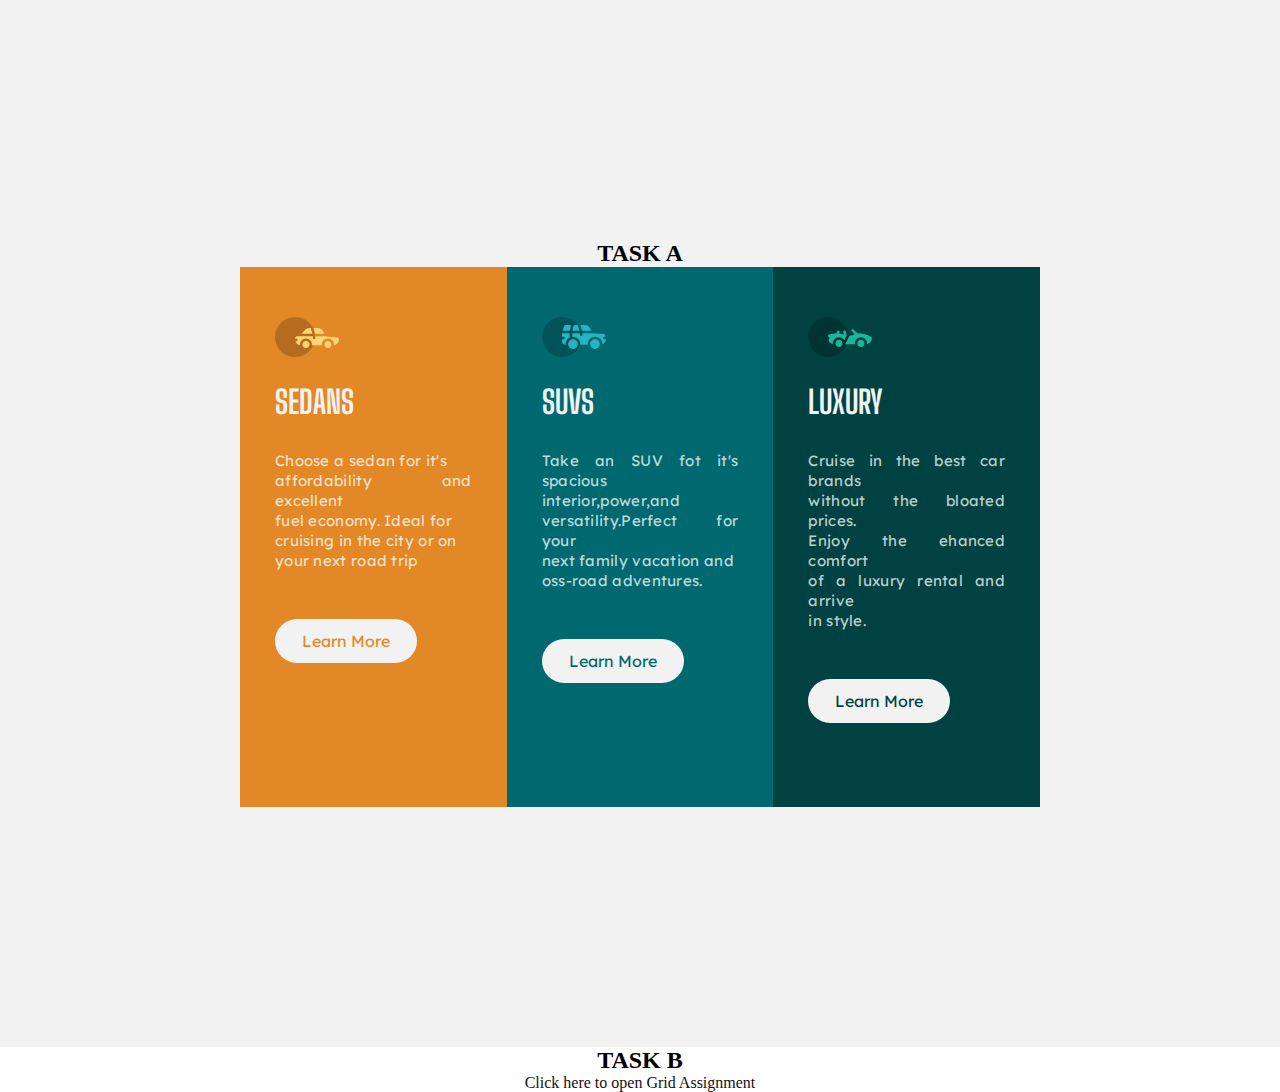
<file: ColumnCard/Index.html>
<!DOCTYPE html>
<html lang="en">

<head>
  <meta charset="UTF-8">
  <meta http-equiv="X-UA-Compatible" content="IE=edge">
  <meta name="viewport" content="width=device-width, initial-scale=1.0">
  <title>Column Card</title>
  <link rel="stylesheet" href="style.css">
</head>

<body>
  <section class="flex">
    <h2>TASK A</h2>
    <div class="container">
      <div class="column-cards">
        <div class="cards" id="yellow">
          <img src="./icon-sedans.svg" alt="car">
          <h1>sedans</h1>
          <p>Choose a sedan for it's<br> affordability and excellent<br> fuel economy. Ideal for <br> cruising in the
            city or on <br>your next road trip</p>
          <a class="btn" href="#">Learn More</a>
        </div>
        <div class="cards" id="blue">
          <img src="./icon-suvs.svg" alt="car">
          <h1>suvs</h1>
          <p>Take an SUV fot it's spacious<br> interior,power,and<br> versatility.Perfect for your<br> next family
            vacation and<br> oss-road adventures.</p>
          <a class="btn" href="#">Learn More</a>
        </div>
        <div class="cards" id="green">
          <img src="./icon-luxury.svg" alt="car">
          <h1>luxury</h1>
          <p>Cruise in the best car brands<br> without the bloated prices.<br> Enjoy the ehanced comfort<br> of a luxury
            rental and arrive<br> in style.</p>
          <a class="btn" href="#">Learn More</a>
        </div>
      </div>
    </div>
  </section>

  <section class="grid">
    <h2>TASK B</h2>
    <a href="./grid.html"> Click here to open Grid Assignment</a>
  </section>
</body>

</html>
</file>
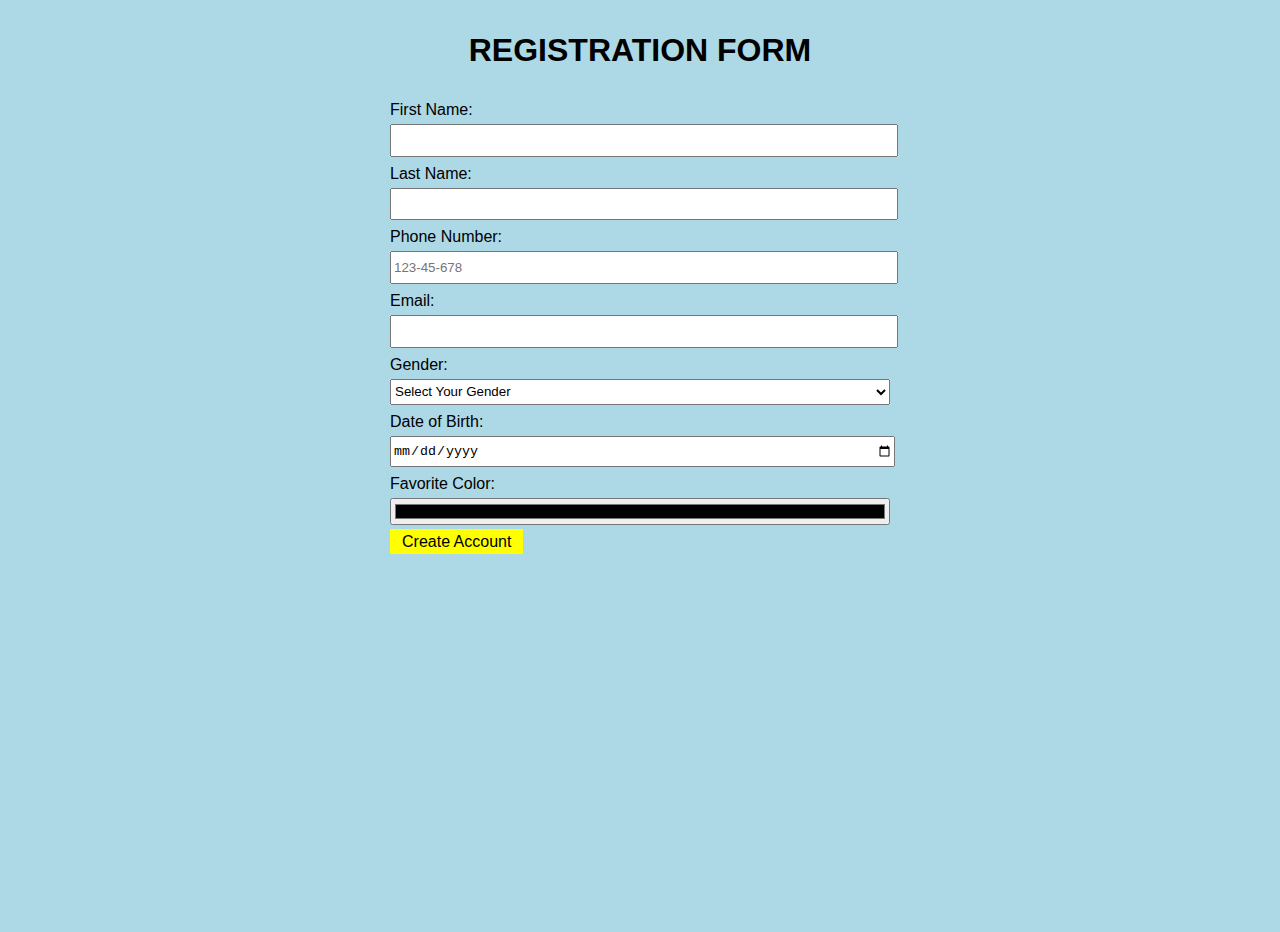
<file: Form/index.html>
<!DOCTYPE html>
<html lang="en">

<head>
  <meta charset="UTF-8">
  <meta http-equiv="X-UA-Compatible" content="IE=edge">
  <meta name="viewport" content="width=device-width, initial-scale=1.0">
  <title>Registration Form</title>
  <link rel="stylesheet" href="style.css">
</head>

<body>
    <h1>Registration Form</h1>
    <form action="">
      <label for="firstname">First Name: <input type="text" required></label>
      <label for="Lastname">Last Name: <input type="text" required></label>
      <label for="phone-number">Phone Number: <input type="tel" placeholder="123-45-678" required></label>
      <label for="email">Email: <input type="email" required></label>
      <label for="Gender">Gender:
        <select>
          <option>Select Your Gender</option>
          <option>Male</option>
          <option>Female</option>
          <option>Prefer not to say</option>
        </select>
      </label>
      <label for="date of birth">Date of Birth: <input type="date" required></label>
      <label for="color">Favorite Color: <input type="color" required></label>
     <a href="./index4.html">Create Account</a>
    </form>
</body>
</html>
</file>
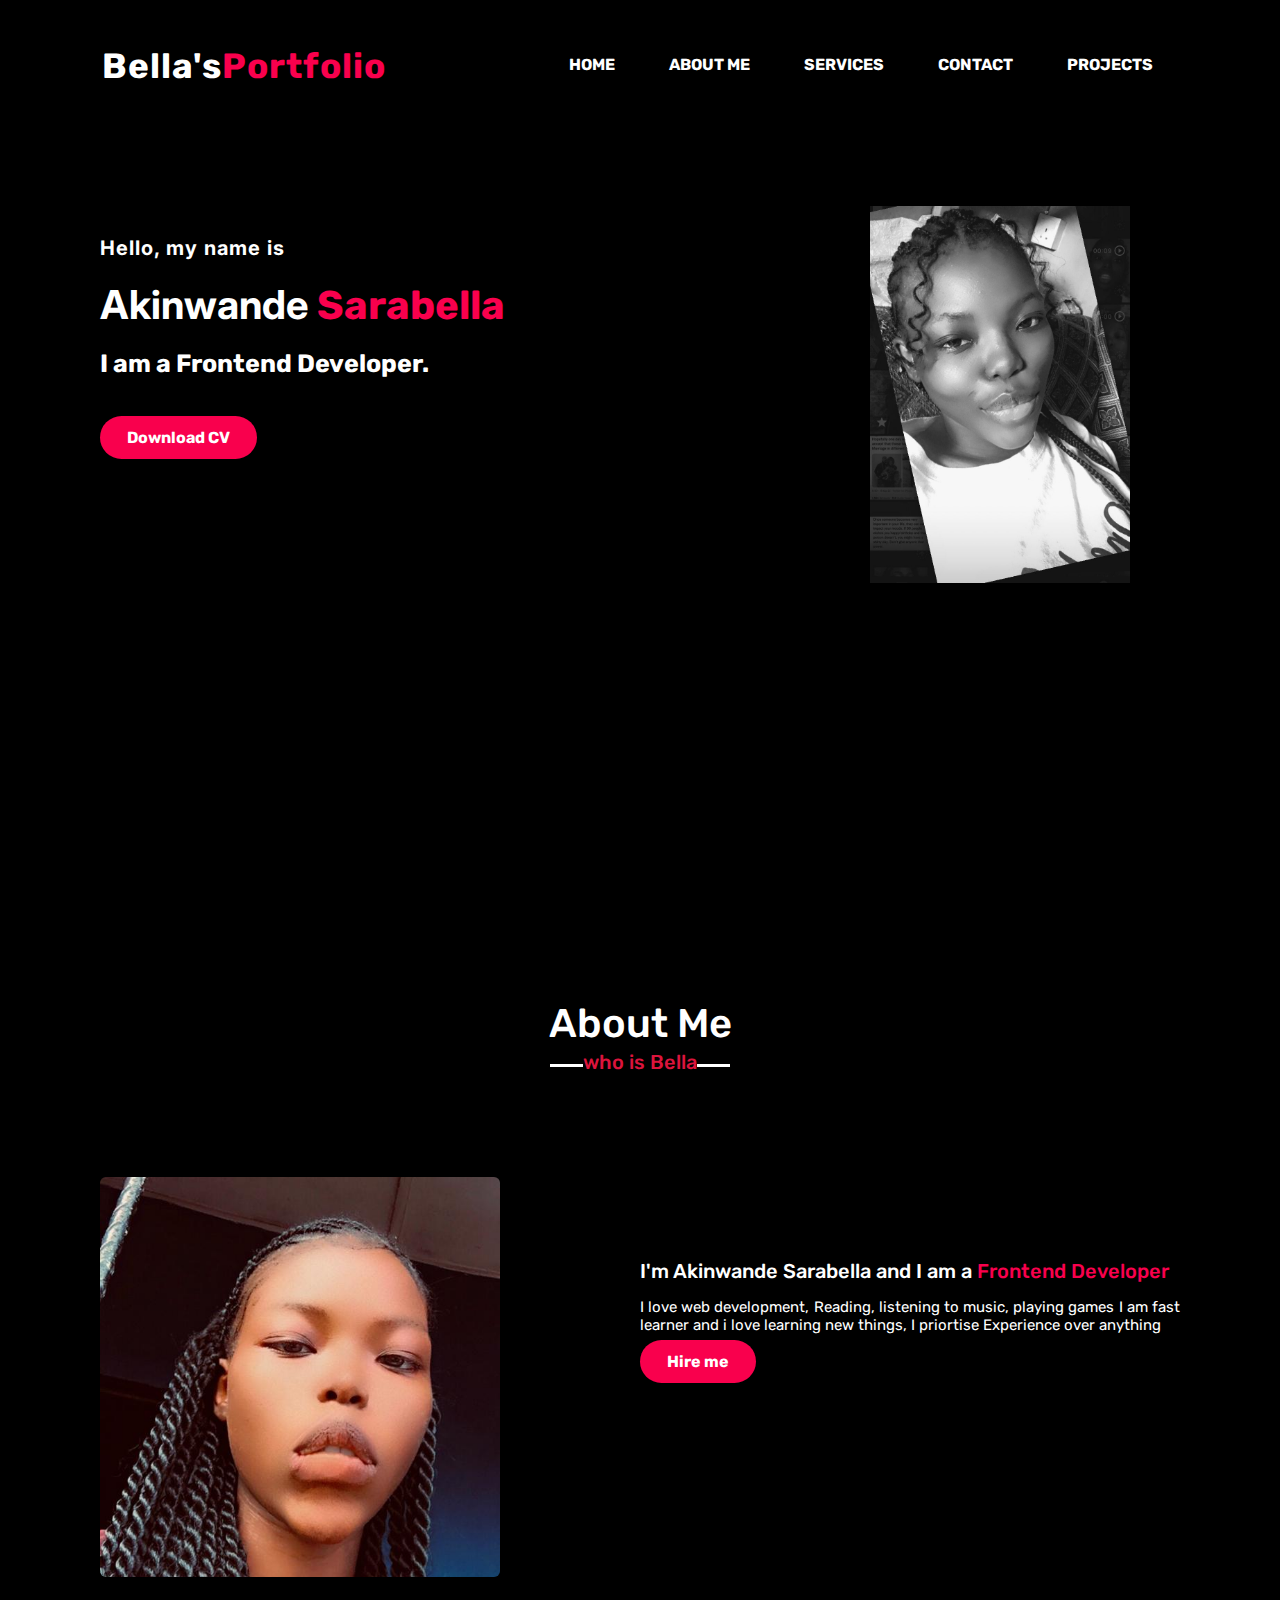
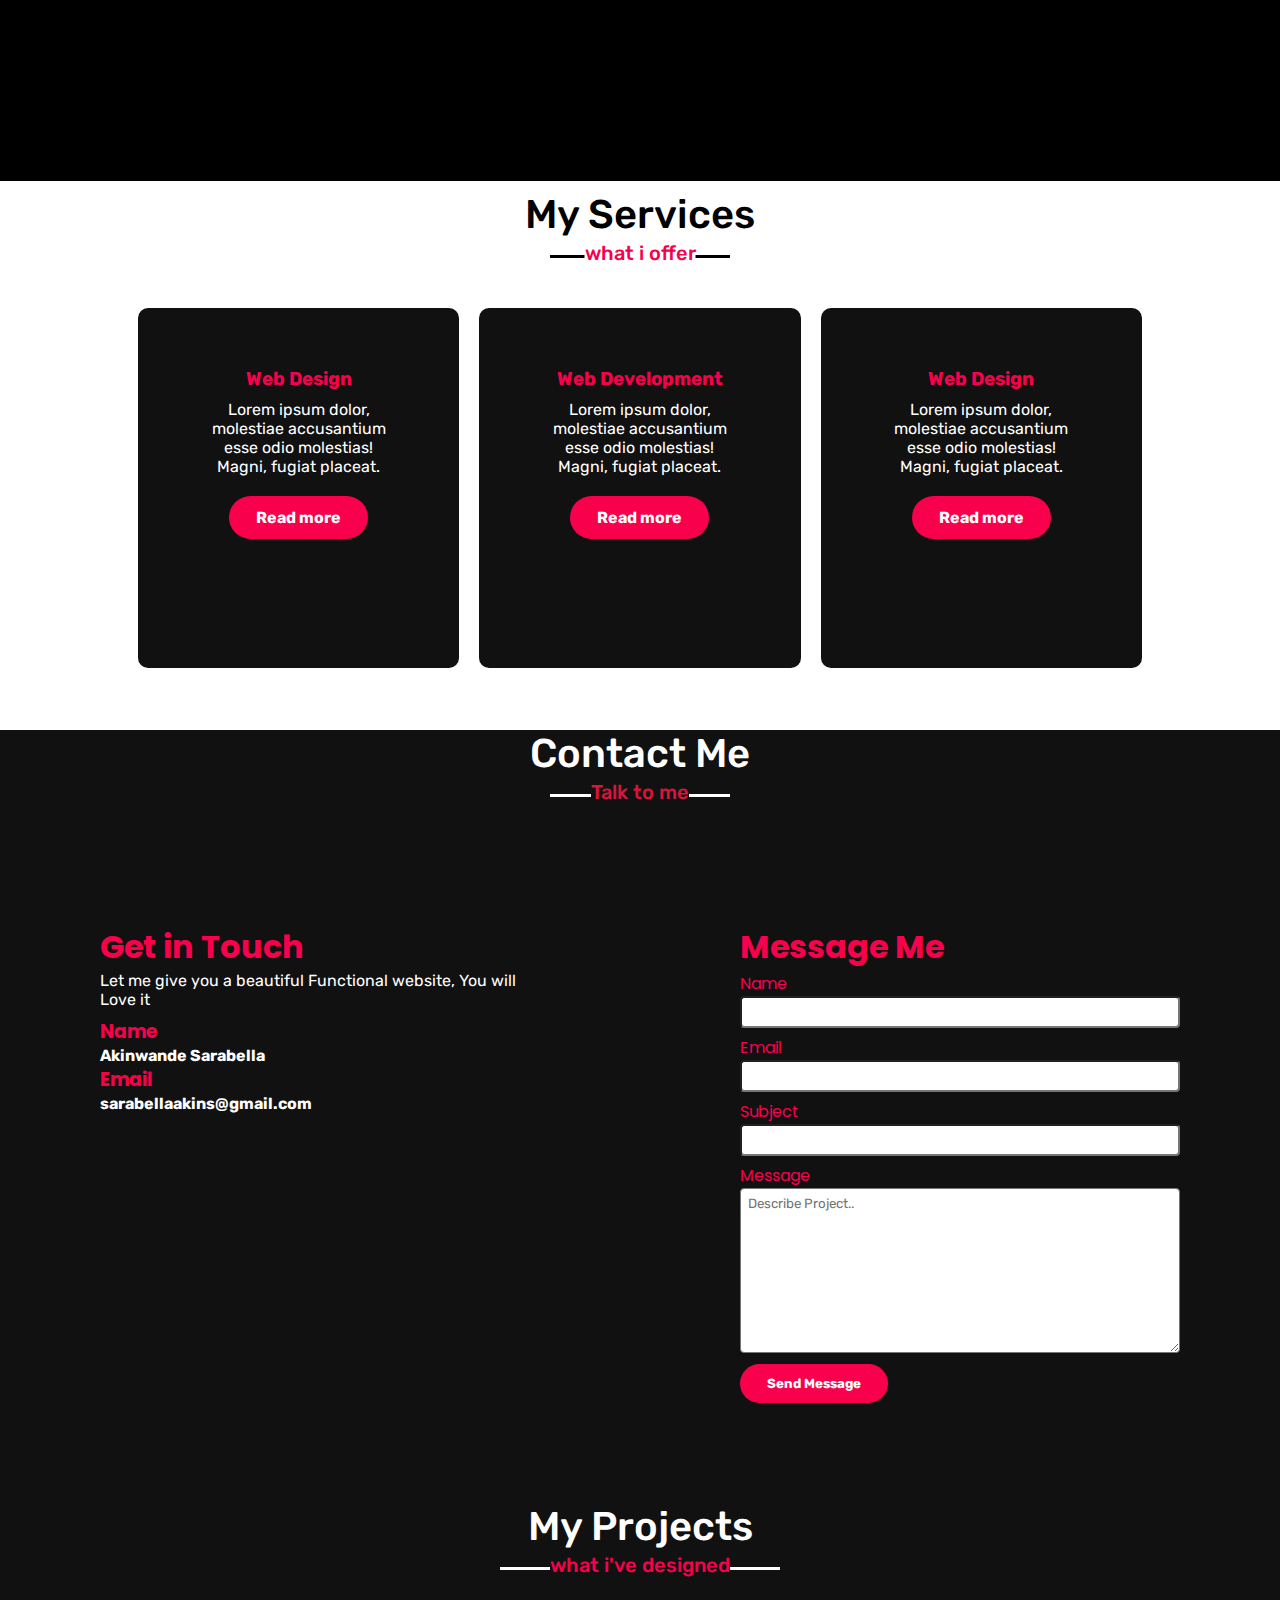
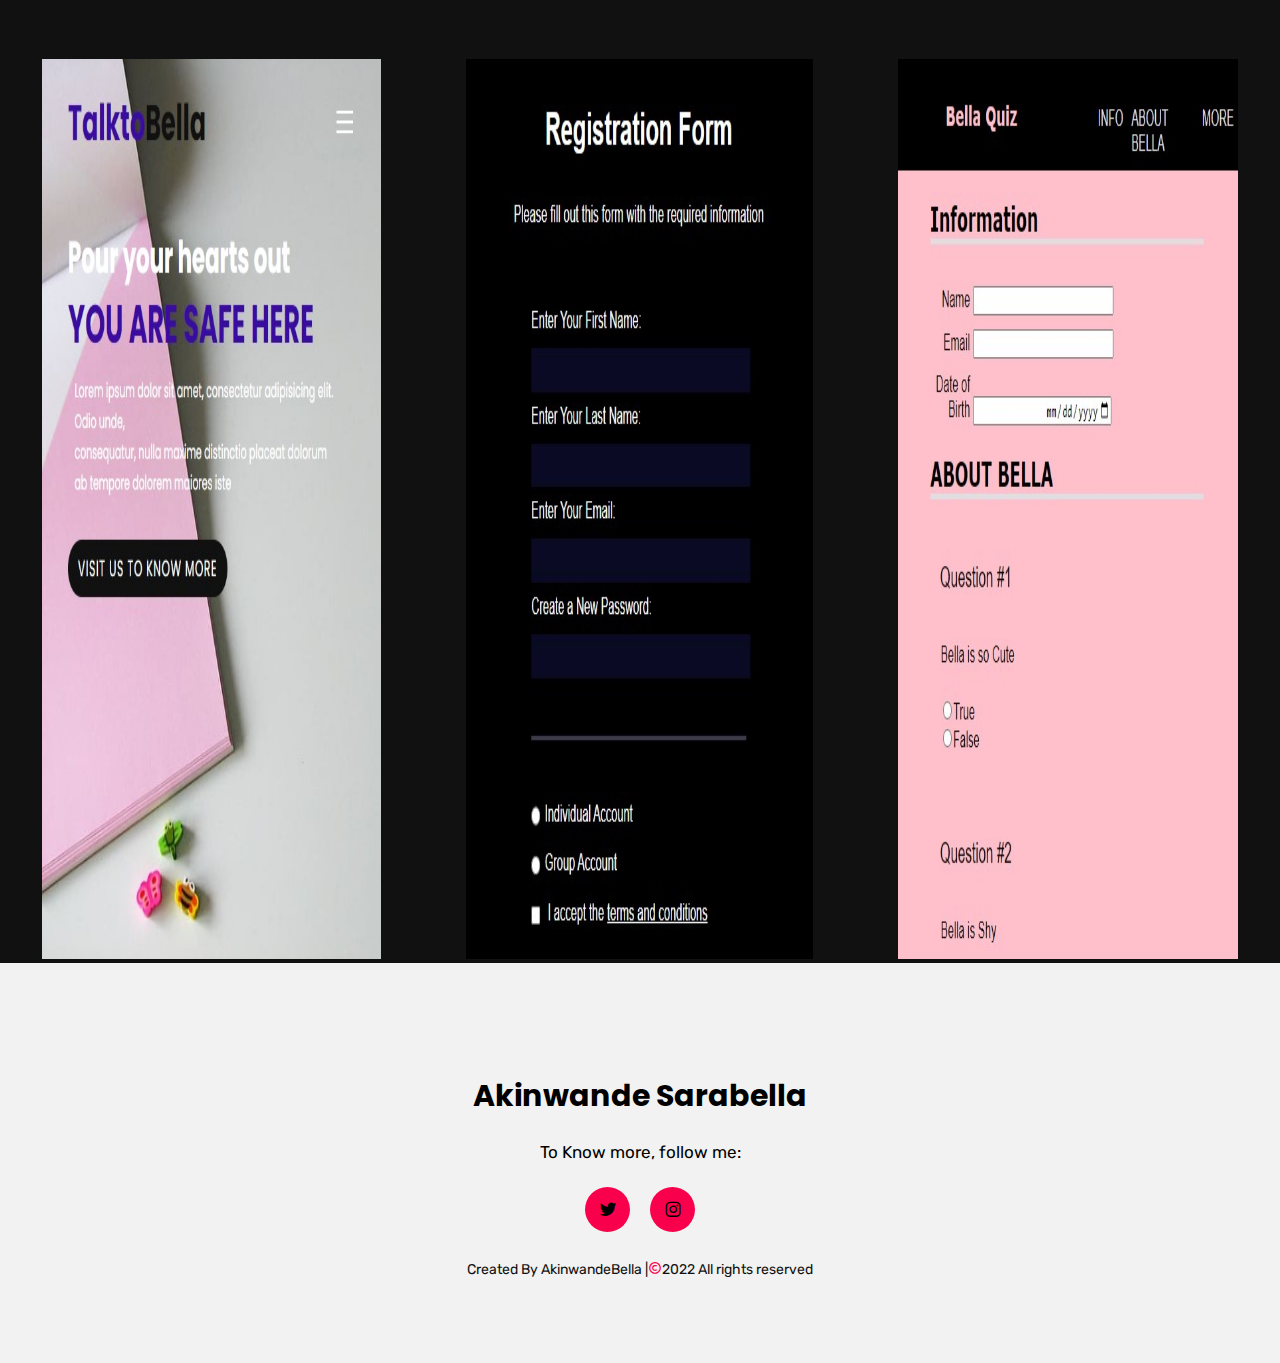
<file: Portfolio/Index.html>
<!DOCTYPE html>
<html lang="en">

<head>
  <meta charset="UTF-8">
  <meta http-equiv="X-UA-Compatible" content="IE=edge">
  <meta name="viewport" content="width=device-width, initial-scale=1.0">
  <title>Portfolio</title>
  <link rel="stylesheet" href="style.css">
  <link href='https://unpkg.com/boxicons@2.1.2/css/boxicons.min.css' rel='stylesheet'>
</head>

<body>
  <header>
    <div class="hero" id="home">
      <nav>
        <h2 class="logo">Bella's<span>Portfolio</span></h2>
        <ul>
          <li><a href="#home">HOME</a></li>
          <li><a href="#about-me">ABOUT ME</a></li>
          <li><a href="#services">SERVICES</a></li>
          <li><a href="#contact">CONTACT</a></li>
          <li><a href="#projects">PROJECTS</a></li>
        </ul>
      </nav>

      <div class="content">
        <div class="textbox">
          <h4>Hello, my name is</h4>
          <h1>Akinwande <span>Sarabella</span></h1>
          <h3>I am a Frontend Developer.</h3>
          <a class="btn" href="#">Download CV</a>

        </div>
        <div class="image">
          <img src="./Bella blackand w.jpeg" alt="belle">
        </div>
      </div>
  </header>



  <main>
    <section class="aboutme" id="about-me">
      <div class="container">
        <h2 class="title">About Me</h2>
        <div class="myself">
          <div class="left">
            <img src="./bella cute.jpeg">
          </div>
          <div class="right">
            <div class="text">
              <h1>I'm Akinwande Sarabella and I am a <span>Frontend Developer</h1></span>
              <p>I love web development, Reading, listening to music, playing games I am fast learner and i love
                learning new things, I priortise Experience over anything</p>
              <a class="btn" href="#">Hire me</a>
            </div>
          </div>
        </div>
    </section>


    <section class="services" id="services">
      <div class="container">
        <h2 class="title">My Services</h2>
        <div class="services-row">
          <div class="services-col">
            <h3>Web Design</h3>
            <p>Lorem ipsum dolor, molestiae accusantium esse odio molestias! Magni, fugiat placeat.</p>
            <a class="btn" href="#">Read more</a>
          </div>
          <div class="services-col">
            <h3>Web Development</h3>
            <p>Lorem ipsum dolor, molestiae accusantium esse odio molestias! Magni, fugiat placeat.</p>
            <a class="btn" href="#">Read more</a>
          </div>
          <div class="services-col">
            <h3>Web Design</h3>
            <p>Lorem ipsum dolor, molestiae accusantium esse odio molestias! Magni, fugiat placeat.</p>
            <a class="btn" href="#">Read more</a>
          </div>
        </div>
      </div>
    </section>

    <section class="contact" id="contact">
      <div class="container">
        <h2 class="title">Contact Me</h2>
        <div class="contact-me">
          <div class="info">
            <h1>Get in Touch</h1>
            <p>Let me give you a beautiful Functional website, You will Love it</p>
            <div class="hey">
              <h3 class="head">Name</h3>
              <h4 class="subtitle">Akinwande Sarabella</h4>
              <h3 class="head">Email</h3>
              <h4 class="subtitle">sarabellaakins@gmail.com</h4>
            </div>
          </div>
          <div class="info" class="message">
            <h1>Message Me</h1>
            <form action="./portfolio.html">
              <label for="name" id="name">Name</label>
              <input type="text" required>
              <label for="email" id="email">Email</label>
              <input type="text" required>
              <label for="subject" id="subject">Subject</label>
              <input type="text" required>
              <label for="message" id="message">Message</label>
              <textarea name="message" id="message" placeholder="Describe Project.." cols="30" rows="10"></textarea>
              <button class="btn" type="submit">Send Message</button>
            </form>
          </div>
        </div>
      </div>
    </section>

    <section class="projects" id="projects">
      <div class="container">
        <h2 class="title">My Projects</h2>
        <div class="projects-row">
          <div class="projects-col">
            <img src="./portfolio blog.jpg">
          </div>
          <div class="projects-col">
            <img src="./portfolio form.jpg">
          </div>
          <div class="projects-col">
            <img src="./portfolio quiz.jpg">
          </div>
        </div>
      </div>
    </section>


  </main>

  <footer>
    <p>Akinwande Sarabella</p>
    <p>To Know more, follow me:</p>
    <div class="social">
      <a href="https://twitter.com/AkinwandeSarah"><i class='bx bxl-twitter'></i></a>
      <a href="https://www.instagram.com/sarabella_akinwande/"><i class='bx bxl-instagram'></i></a>
    </div>
    <p class="end">Created By AkinwandeBella |<span <i class='bx bx-copyright'></i></span>2022 All rights reserved</p>
  </footer>
</body>

</html
</file>
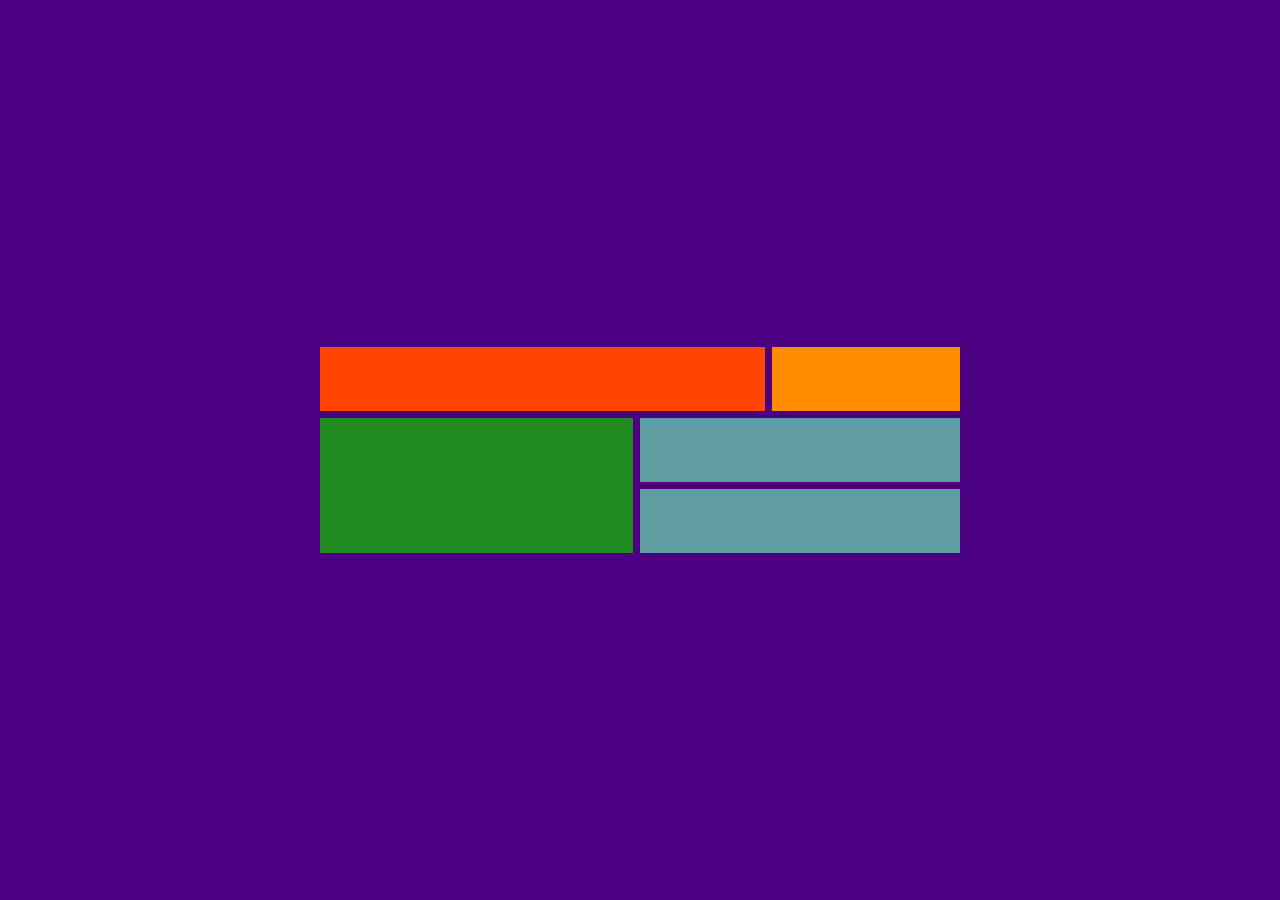
<file: ColumnCard/grid.html>
<!DOCTYPE html>
<html lang="en">

<head>
  <meta charset="UTF-8">
  <meta http-equiv="X-UA-Compatible" content="IE=edge">
  <meta name="viewport" content="width=device-width, initial-scale=1.0">
  <title>Column grid card</title>
  <link rel="stylesheet" href="./grid.css">
</head>

<body>
  
  <main>
   
    <div class="item-a"></div>
    <div class="item-b"></div>
    <div class="item-c"></div>
    <div class="item-d"></div>
    <div class="item-e"></div>
  </main>
</body>

</html>
</file>
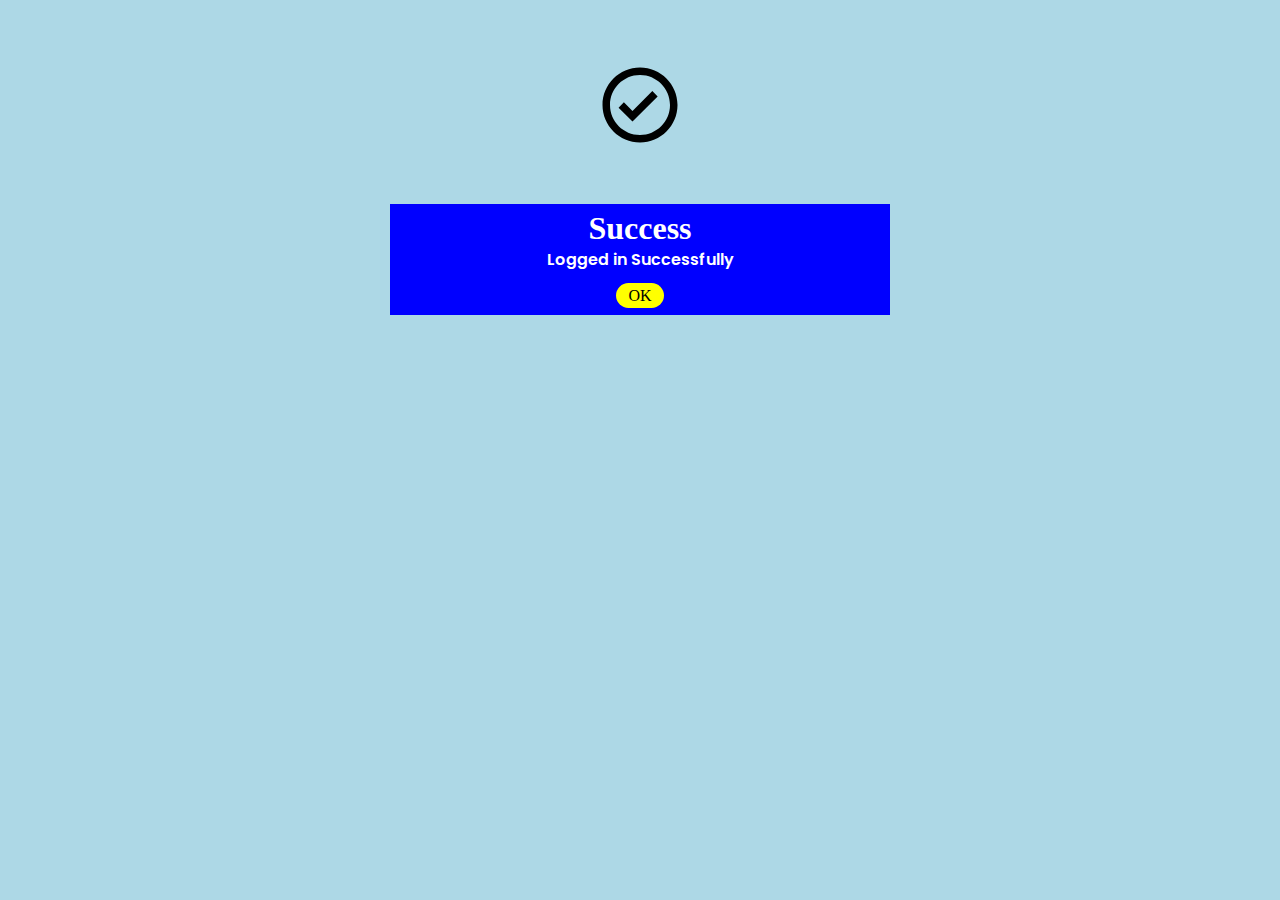
<file: Form/Index2.html>
<!DOCTYPE html>
<html lang="en">

<head>
  <meta charset="UTF-8">
  <meta http-equiv="X-UA-Compatible" content="IE=edge">
  <meta name="viewport" content="width=device-width, initial-scale=1.0">
  <title>Success</title>
  <link rel="stylesheet" href="styles2.css">
  <link href='https://unpkg.com/boxicons@2.1.2/css/boxicons.min.css' rel='stylesheet'>
</head>

<body>
  <svg class="check" xmlns="http://www.w3.org/2000/svg" width="24" height="24" viewBox="0 0 24 24"
    style="fill: rgba(0, 0, 0, 1);transform: ;msFilter:;">
    <path
      d="M12 2C6.486 2 2 6.486 2 12s4.486 10 10 10 10-4.486 10-10S17.514 2 12 2zm0 18c-4.411 0-8-3.589-8-8s3.589-8 8-8 8 3.589 8 8-3.589 8-8 8z">
    </path>
    <path d="M9.999 13.587 7.7 11.292l-1.412 1.416 3.713 3.705 6.706-6.706-1.414-1.414z"></path>
  </svg>
  <fieldset class="success">
    <h1>Success</h1>
    <p>Logged in Successfully</p>
    <a href="#">OK</a>
  </fieldset>

</body>

</html>
</file>
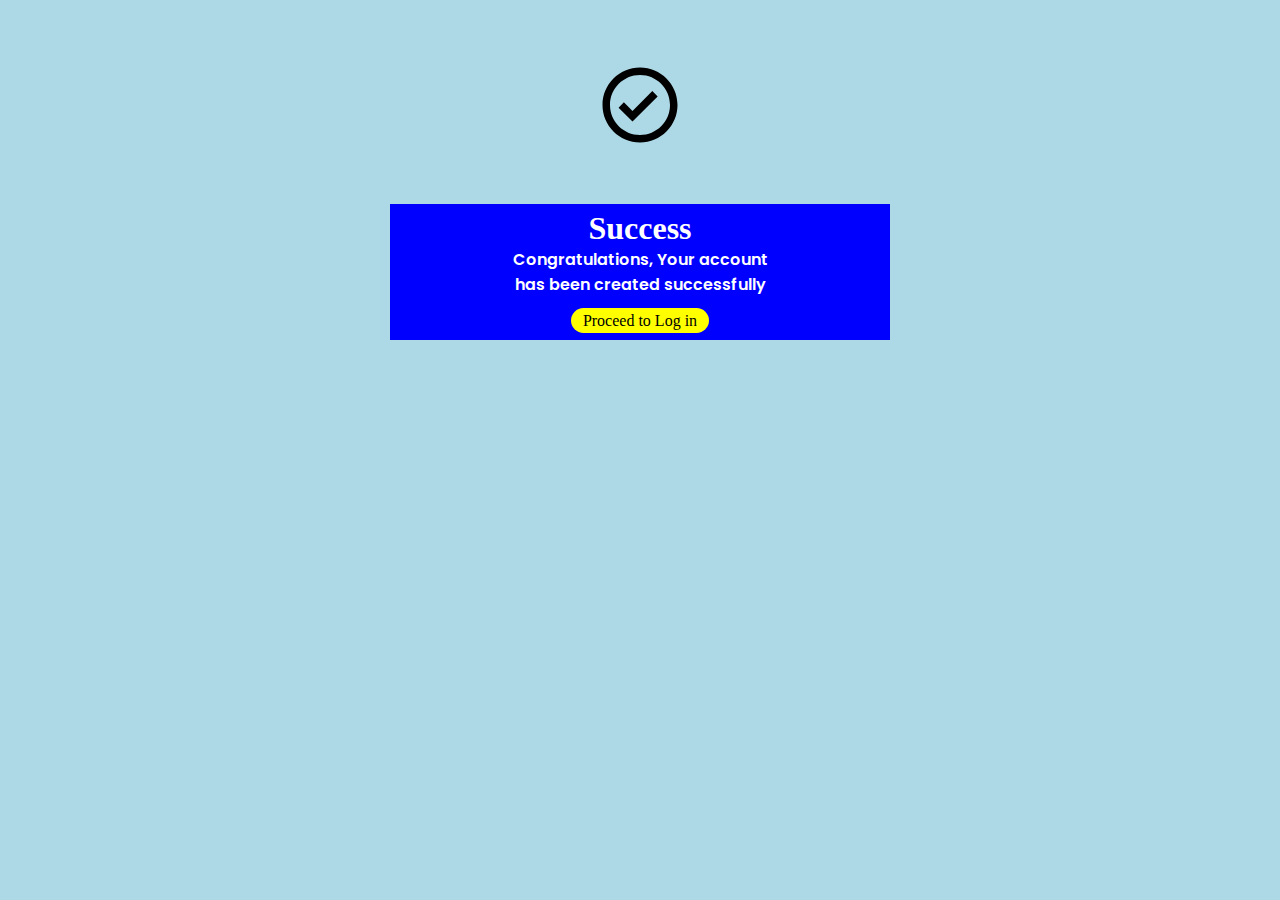
<file: Form/Index4.html>
<!DOCTYPE html>
<html lang="en">

<head>
  <meta charset="UTF-8">
  <meta http-equiv="X-UA-Compatible" content="IE=edge">
  <meta name="viewport" content="width=device-width, initial-scale=1.0">
  <title>Success</title>
  <link rel="stylesheet" href="styles2.css">
  <link href='https://unpkg.com/boxicons@2.1.2/css/boxicons.min.css' rel='stylesheet'>
</head>

<body>
  <svg class="check" xmlns="http://www.w3.org/2000/svg" width="24" height="24" viewBox="0 0 24 24"
    style="fill: rgba(0, 0, 0, 1);transform: ;msFilter:;">
    <path
      d="M12 2C6.486 2 2 6.486 2 12s4.486 10 10 10 10-4.486 10-10S17.514 2 12 2zm0 18c-4.411 0-8-3.589-8-8s3.589-8 8-8 8 3.589 8 8-3.589 8-8 8z">
    </path>
    <path d="M9.999 13.587 7.7 11.292l-1.412 1.416 3.713 3.705 6.706-6.706-1.414-1.414z"></path>
  </svg>
  <fieldset class="success">
    <h1>Success</h1>
    <p> Congratulations, Your account <br> has been created successfully</p>
    <a href="./index3.html">Proceed to Log in</a>
  </fieldset>

</body>

</html>
</file>
<file: ColumnCard/style.css>
@import url('https://fonts.googleapis.com/css2?family=Lexend+Deca&display=swap');
@import url('https://fonts.googleapis.com/css2?family=Big+Shoulders+Display:wght@700&display=swap');


*{
    margin: 0 auto;
    padding: 0 auto;
    box-sizing: border-box;
    
}

a{
    text-decoration: none;
    color: #121212
}

.flex{
    background: hsl(0, 0%, 95%);
    padding: 15em;
}

.column-cards{
    display: flex;
    justify-content: space-between;
    margin: auto;
}

#yellow{
    background: hsl(31, 77%, 52%);
}

#blue{
    background: hsl(184, 100%, 22%);
}

#green{
    background: hsl(179, 100%, 13%);
}

.cards{
    box-sizing: border-box;
    padding: 10px;
    margin: auto;
    height: 60vh;
    flex-basis: 50%;
    padding: 50px 35px;
}

h1{
    text-transform: uppercase;
    font-family: 'Big Shoulders Display', cursive;
    color: hsl(0, 0%, 95%);
    margin-top: 0.7em;
}

p{
    margin-top: 2em;
    margin-bottom: 4em;
    text-align: justify;
    color: hsla(0, 0%, 100%, 0.75);
    font-family: 'Lexend Deca', sans-serif;
    font-size: 15px;
    letter-spacing: 0.3px;
    line-height: 20px;
}

.btn{
    background: hsl(0, 0%, 95%);
    border: 2px solid transparent;
    padding: 10px 25px;
    border-radius: 30px;
    font-family: 'Lexend Deca', sans-serif;
}

#yellow a{
    color: hsl(31, 77%, 52%);
}

#blue a{
    color: hsl(184, 100%, 22%);
}

#green a{
    color: hsl(179, 100%, 13%);
}


h2, .grid {
    text-align: center;
    margin: auto;
}
</file>
<file: Form/style.css>
*{
    margin: 0 auto;
    padding: 0 auto;
}

body {
    font-family: Arial, Helvetica, sans-serif;
    background: lightblue;
    width: 100%;
    height: 100vh;
}

h1 {
    margin: 1em auto;
    text-align: center;
    text-transform: uppercase;
}

label {
    display: block;
    margin: 0.5rem 0;
}

form {
    width: 60vw;
    max-width: 500px;
    min-width: 300px;
    margin: 0 auto;
}

input, select {
        width: 100%;
        margin-top: 5px;
        min-height: 2em;
    }
    
    input[type="submit"] {
        display: block;
        background: yellow;
        border-radius: 10px;
        margin: 0 auto;
        min-width: 300px;
        width: 60%;
        font-size: 1.1rem;
        border-color: #ffffff;
        cursor: pointer;
    }
    input[type="submit"]:hover {
      background: black;
      color: yellow;
    }

    button {
            padding: 4px 12px;
      background:yellow;
      margin: default;
      margin-top: 2em;
      
    }

    button a {
        text-decoration: none;
        color: black;
    }

form a{
  text-decoration: none
}

a{
  background: yellow;
  padding: 4px 12px;
  Color: black;
  margin: auto;
}
</file>
<file: Portfolio/style.css>
@import url('https://fonts.googleapis.com/css2?family=Montserrat:wght@600;700&display=swap');
@import url('https://fonts.googleapis.com/css2?family=Poppins:wght@400;700&display=swap');
@import url("https://fonts.googleapis.com/css2?family=Rubik:wght@300;400;500;600;700;800;900&display=swap");
@import url("https://fonts.googleapis.com/css2?family=Inter:wght@300;400;500;600;700;900&display=swap");

*{
    margin: 0 ;
    padding: 0 ;
    box-sizing: border-box;
    font-family: Rubik;
    scroll-behavior: smooth;
}

a{
    text-decoration: none;
    cursor: pointer;
}

li {
    list-style: none;
}

.btn {
    background: #f9004d;
    border: 2px solid transparent;
    color: #fff;
    font-weight: bold;
    padding: 10px 25px;
    border-radius: 30px;
}

.btn:hover{
    background: black;
    border: 3px solid#f9004d;

}

.hero{
    height: 100vh;
    width: 100%;
    background: black;
}

nav {
    display: flex;
    align-items: center;
    justify-content: space-between;
    padding: 45px 8% 0 8%;
}

.logo{
    color: white;
    font-size: 35px;
    cursor: pointer;
    letter-spacing: 1px;
}

 span{
    color: #f9004d;
}

nav ul li{
    display: inline-block;
    padding: 10px 25px;
}

nav ul li a {
    color: white;
    font-weight: 700;
}

nav ul li a::after{
    content: "";
    width: 0%;
    height: 3.5px;
    background: #f9004d;
    display: block;
    margin: auto;
    transition: 0.1s;
}

nav ul li a:hover::after{
    width: 100%;
}

.content{
    padding: 100px;
    margin-top: 3em;
    display: flex;
    justify-content: space-between;
}

.content h1, h3{
    color: white;
}

.content h1{
    font-size: 40px;
    font-weight: bold;
    margin: 20px 0px 20px;
    font-family: inter;
}

.content h3{
    font-size: 25px;
    margin-bottom: 50px;
}

.content h4{
    color: #fff;
    letter-spacing: 1px;
    font-size: 20px;
    font-family: inter;
}

.content .image{
    width: 600px;
    display: flex;
    margin-top: -30px;
    padding-right: 50px;
    justify-content: flex-end;
}

.content .image img{
    max-width: 260px;
}


 #about-me{
    background: black;
    padding: 100px 0;
}


.aboutme .title{
    position: relative;
    text-align: center;
    font-size: 40px;
    font-weight: 500;
    margin-bottom: 10px;
    padding-bottom: 20px;
    color: #fff;
}

.aboutme .title::before{
    content: "";
    position: absolute;
    bottom: 0px;
    left: 50%;
    width: 180px;
    height: 3px;
    background-color: #fff;
    transform: translateX(-50%);
}

.aboutme .title::after{
    content: "who  is Bella";
    position: absolute;
    bottom: -7px;
    left: 50%;
    font-size: 20px;
    color: crimson;
    background: black;
    transform: translateX(-50%);
}

.aboutme .myself .left{
    width: 50%;
}

.aboutme .myself .right{
    width: 50%;
}

.aboutme img {
    height: 400px;
    width: 400px;
    object-fit: cover;
    border-radius: 6px;
}

.myself {
    display: flex;
    justify-content: space-between;
    align-items: center;
    padding: 100px;

}

.right{
    color: #fff;
    margin-top: -8em;
}

.right .text h1{
    font-size: 20px;
    font-weight: 500;
}

.right p{
    margin-top: 1em;
    margin-bottom: 1.2em;
    font-size: 15px;
    text-align: justify;
}

.aboutme .myself .right p{
    text-align: justify;
}


#services{
    background: #fff;
    width: 80%;
    padding: 10px;
    margin: auto;
   text-align: center;
}

.services .title{
    position: relative;
    text-align: center;
    font-size: 40px;
    font-weight: 500;
    margin-bottom: 10px;
    padding-bottom: 20px;
}

.services .title::before{
    content: "";
    background-color: black;
    position: absolute;
    left: 50%;
    bottom: 0px;
    width: 180px;
    height: 3px;
    transform: translateX(-50%);
}

.services .title::after{
    content: "what i offer";
    background-color: #fff;
    position: absolute;
    left: 50%;
    bottom: -7px;
    font-size: 20px;
    color: #f9004d;
    transform: translateX(-50%);  
}

.services-row{
    display: flex;
    justify-content: space-between;
    margin-top: 5%;
}

.services-col{
    flex-basis: 32%;
    background: #111;
    height: 40vh;
    border-radius: 10px;
    padding: 50px 70px;
    margin-bottom: 5%;
    box-sizing: border-box;
}


.services-col h3{
    color: #f9004d;
    text-align: center;
    font-weight: 700;
    margin: 10px 0;
}

.services-col p{
    color: #fff;
    margin-bottom: 2em;
}


#contact{
    background: #111;
}

.contact .title{
    position: relative;
    text-align: center;
    font-size: 40px;
    font-weight: 500;
    margin-top: 2px;
    padding-bottom: 20px;
    color: #fff;
}

.contact .title::before{
    content: "";
    position: absolute;
    bottom: 0px;
    left: 50%;
    width: 180px;
    height: 3px;
    background-color: white;
    transform: translateX(-50%);
}

.contact .title::after{
    content: "Talk to me";
    position: absolute;
    bottom: -7px;
    left: 50%;
    font-size: 20px;
    color: crimson;
    background: #111;
    transform: translateX(-50%);
}

.contact-me{
    display: flex;
    justify-content: space-between;
    margin-top: 2%;
}

.contact h1, .head, label{
    color: #f9004d;
    font-family: poppins;
}

.info{
    padding: 100px;
    flex-basis: 60%;
}

.info p{
    color: white;
}

.info .hey{
    margin-top: 0.5em;
}

.info .subtitle{
    color: white;
}

.contact .info label, button{
    display: block;   
}

.contact .info form input, textarea{
    width: 100%;
    border-radius: .3em;
    padding: .5em;
    margin-bottom: 0.5em;
}

#projects{
    background: black;
}

.projects-row{
    display: flex;
    justify-content: space-between;
    margin-top: 7%;
}

.projects-col img{
    width: 80%;
    height: 100vh;
}

#projects{
    background: #111;
    
    margin: auto;
   text-align: center;
}

.projects .title{
    position: relative;
    text-align: center;
    font-size: 40px;
    font-weight: 500;
    margin-bottom: 10px;
    padding-bottom: 20px;
    color: white;
}

.projects .title::before{
    content: "";
    background-color: white;
    position: absolute;
    left: 50%;
    bottom: 0px;
    width: 280px;
    height: 3px;
    transform: translateX(-50%);
}

.projects .title::after{
    content: "what i've designed";
    background-color: #111;
    position: absolute;
    left: 50%;
    bottom: -7px;
    font-size: 20px;
    color: #f9004d;
    transform: translateX(-50%);  
}


.projects-col h3{
    color: #f9004d;
    text-align: center;
    font-weight: 700;
    margin: 10px 0;
}


footer{
    position: relative;
    width: 100%;
    height: 400px;
    background: #f2f2f2;
    display: flex;
    flex-direction: column;
    align-items: center;
    justify-content: center;
}

footer p:nth-child(1){
    color: black;
    font-size: 30px;
    margin-bottom: 20px;
    font-weight: bold;
    font-family: poppins;
}

footer p:nth-child(2){
    color: black;
    font-size: 17px;
    width: 500px;
    text-align: center;
    line-height: 26px; 
}

.social{
    display: flex;
}

.social a{
    width: 45px;
    height: 45px;
    display: flex;
    align-items: center;
    justify-content: center;
    background: #f9004d;
    border-radius: 50%;
    color: black;
    font-size: 20px;
    margin: 22px 10px;
}

.social a:hover{
    transform: scale(1.3);
    transition: .3s;

}

.end{
    position: absolute;
    bottom: 85px;
    color: #111;
    font-size: 14px;
}
</file>
<file: ColumnCard/grid.css>
*{
    margin: 0;
    padding: 0;
}

body{
    background: indigo;
    display: flex;
    place-items: center;
    min-height: 100vh;
}

main{
    display: grid;
    gap: 7px;
    grid-template-areas: 
    'a a a b'
    'c c d d'
    'c c e e'
    ;
    width: 50%;
    margin: auto;
}

h1{
    text-align: center;
    color: white;
}

main div{
    padding: 2em;
    text-align: center;
}

.item-a{
    background-color: orangered;
    grid-area: a;
}

.item-b{
    background-color: darkorange;
    grid-area: b;
}

.item-c{
    background-color: forestgreen;
    grid-area: c;
}

.item-d{
    background-color: cadetblue;
    grid-area: d;
}

.item-e {
    background-color: cadetblue;
    grid-area: e;
}
</file>
<file: Form/styles2.css>
@import url('https://fonts.googleapis.com/css2?family=Poppins:wght@400;700&display=swap');



*{
    margin: 0 auto;
    padding: 0 auto;
}



body{
    background: lightblue;
    width: 50vw;
    min-width: 300px;
    max-width: 500px;
    margin:0 auto;
   padding: 60px;
}

.check {
    width: 48vw;
    min-width: 300px;
    max-width: 500px;
    height: 90px;
    background: blue;
    background: transparent;
}

fieldset {
    border: none;
}

.success{
    text-align: center;
    margin: auto;
    margin-top: 50px;
    background: blue;
    color: white;
}

a {
    text-decoration: none;
    background: yellow;
    border-radius: 32px;
    border-radius: 2px solid yellow;
    color: black;
    padding: 4px 12px;
}

a:hover {
    background: black;
    color: yellow;
}

.success p{
  font-weight:600;
  font-family:poppins;
  margin-bottom: 15px;
}
</file>
